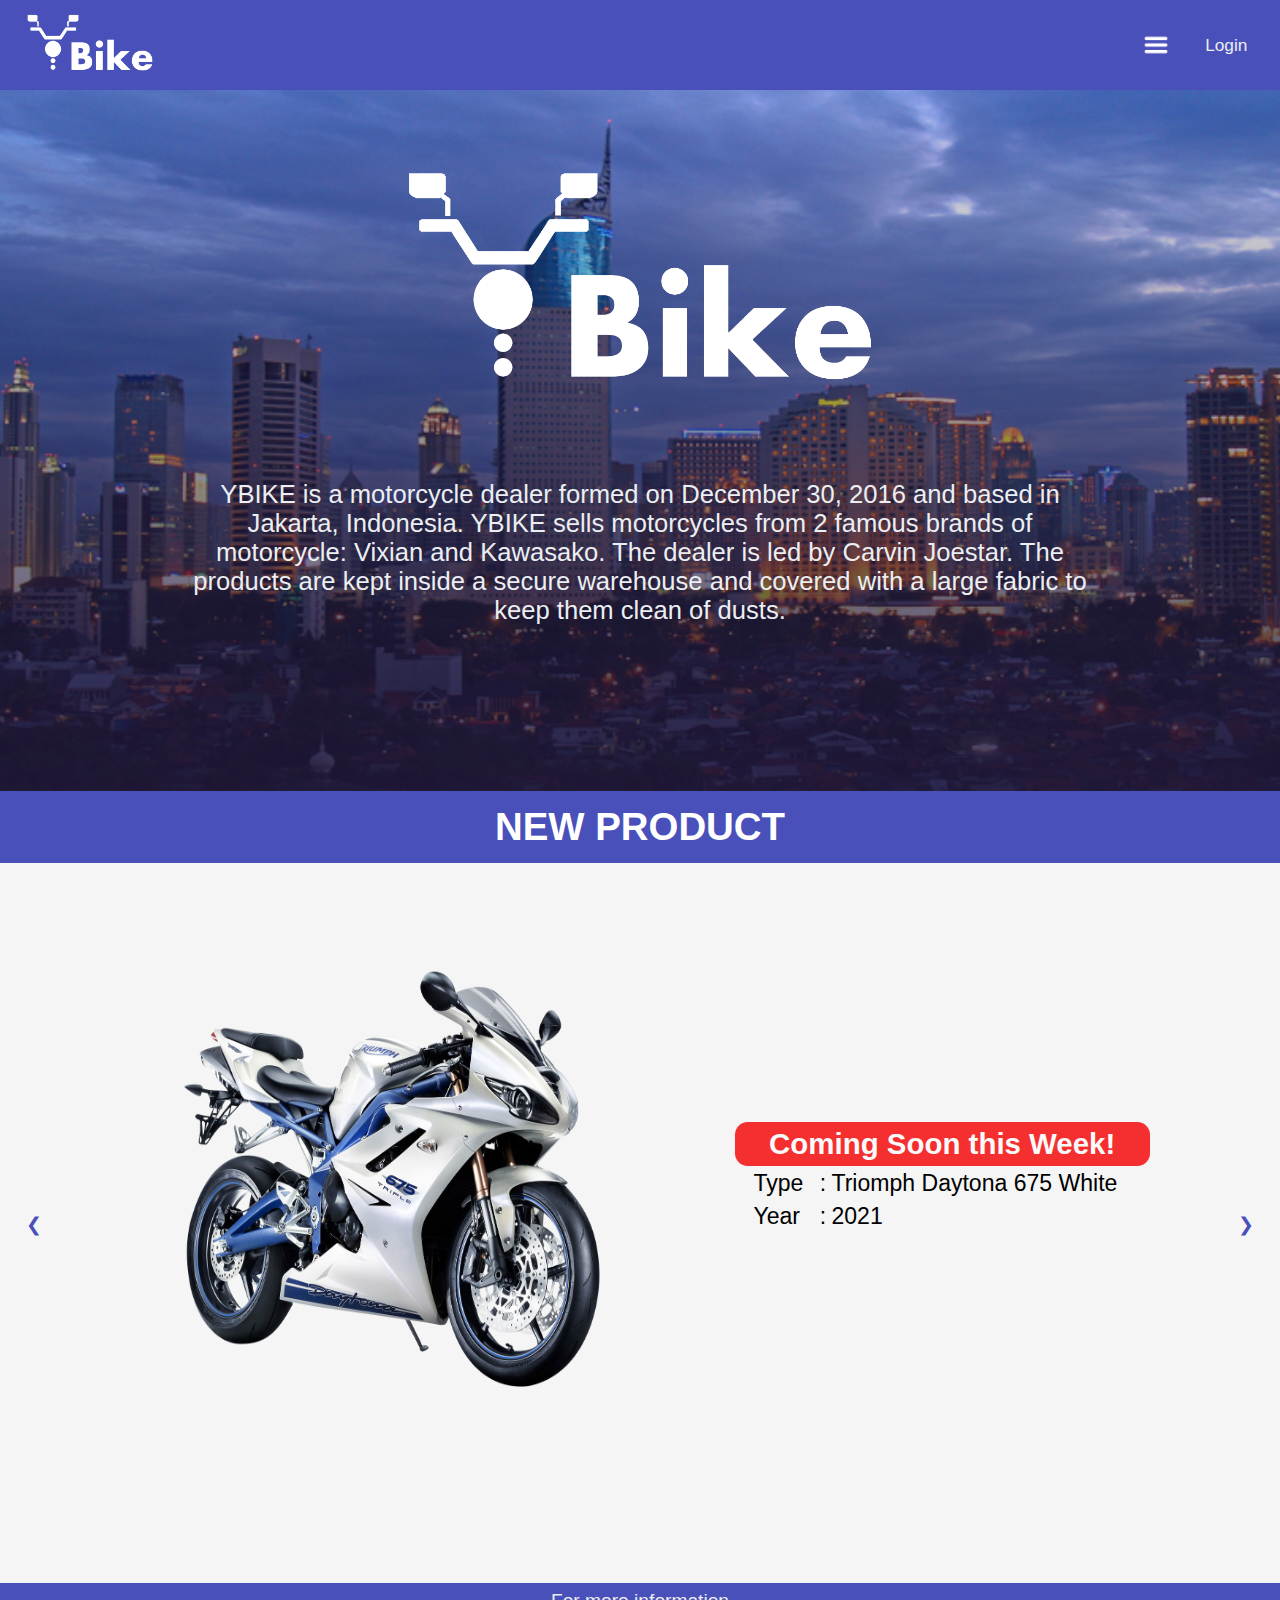
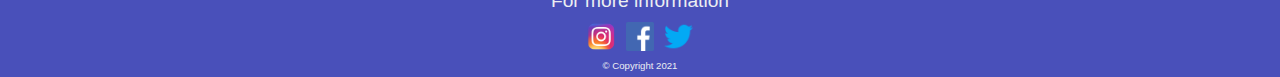
<file: Ybike/index.html>
<!DOCTYPE html>
<html lang="en">
<head>
    <meta charset="UTF-8">
    <meta http-equiv="X-UA-Compatible" content="IE=edge">
    <meta name="viewport" content="width=device-width, initial-scale=1.0">
    <title>Home</title>
    <link rel="stylesheet" href="style.css">
    <link rel="stylesheet" href="login.css">
    <link rel="icon" href="Assets/Logo.png" type="image/icon type">
</head>
<body>
    <header>
        <div class="logo">
            <a href="index.html">
                <img src="Assets/Logo.png" alt="Logo">
            </a>
            
                <div class="profileMenu">
                    <div class="dropdown">
                        <button class="dropbtn">
                            <img src="Assets/Buttonn.png" id="btn1" alt="">
                        </button>
                        <div id="Dropdown" class="dropdown-content">
                          <a href="index.html">Home</a>
                          <a href="product.html">Product</a>
                          <a href="gallery.html">Gallery</a>
                          <a href="Services.html">Services</a>
                        </div>
                    </div>
               

                    <div class="login">
                            <a href="login.html">Login</a>
                    </div>

                </div>

        </div>
    </header>

    <main>


        <div class="profile">

            <img src="Assets/Logo.png" alt="" class="logobesar">            
           <div class="info1">
            YBIKE is a motorcycle dealer formed on December 30, 2016 and based in Jakarta, Indonesia. YBIKE sells motorcycles from 2 famous brands of motorcycle: Vixian and Kawasako. The dealer is led by Carvin Joestar. The products are kept inside a secure warehouse and covered with a large fabric to keep them clean of dusts.             
           </div>
            

        </div>

        <!-- image slide-->
        <div class="news">

            <div class="slider">
                <div class="slider-image">
                    <div class="contentType">NEW PRODUCT</div>
                    <div class="containerProduct">
                        <div class="content">
                            <div class="imgContent">
                                <img src="Assets/product1.png" id="p1" alt="product_1">
                            </div>
                            <div class="captionSlide">
                                <div class="comming">
                                    Coming Soon this Week!
                                </div>
                                <div class="row">
                                    <div class="blank"></div>
                                    <div class="p1">Type</div> 
                                    <div class="p2">:</div>
                                    <div class="p3">Triomph Daytona 675 White</div>
                                </div>
                                <div class="row">
                                    <div class="blank"></div>
                                    <div class="p1">Year</div> 
                                    <div class="p2">:</div>
                                    <div class="p3">2021</div>
                                </div>
                            </div>
                        </div>  
                    </div>                  
                </div>

                <div class="slider-image">
                    <!-- <img src="Assets/product2.png" alt="news-2"> -->
                    <!-- <div class="caption">Join our exhibition on 28 June 2021</div> -->
                    <div class="contentType">NEW PRODUCT</div>
                    <div class="containerProduct">
                        <div class="content">
                            <div class="imgContent">
                               <img src="Assets/product2.png" id ="p1" alt="product_2">
                            </div>
                            <div class="captionSlide">
                                <div class="comming2">
                                    MOST WANTED
                                </div>
                                <div class="row">
                                    <div class="blank"></div>
                                    <div class="p1">Type</div> 
                                    <div class="p2">:</div>
                                    <div class="p3">Ducati Streetfighter 848 Yellow</div>
                                </div>
                                <div class="row">
                                    <div class="blank"></div>
                                    <div class="p1">Year</div> 
                                    <div class="p2">:</div>
                                    <div class="p3">2021</div>
                                </div>
                            </div>
                        </div>
                    </div>
                </div>
                
                <div class="slider-image">
                    <!-- <div class="containerProduct"> -->
                        <div class="contentType">
                            NEWS
                        </div>
                        

                        <div class="content1">
                            <div class="captionSlide1">
                                <div id="cs1">
                                    Join our exhibition on 28 June 2021
                                </div>
                                <div id="cs2">
                                    See you soon!
                                </div>
                            </div>
                            
                            <img src="Assets/news-2.jpg" id="p2" alt="news_2">
                        </div>
                    <!-- </div> -->
                </div>
                <a class="prev" onclick="goTo(-1)">&#10094;</a>
                <a class="next" onclick="goTo(1)">&#10095;</a>
            </div>
        </div>
    </main>
    <footer>
        <div class="info">
            <p id="fmi">For more information</p>
            <div class="sosmed">
                <div class="soc">
                    <a href="https://instagram.com">
                        <img src="Assets/instagram.png" id="scm" alt="Instagram">
                    </a>
                </div>
                <div class="soc">
                    <a href="https://facebook.com">
                        <img src="Assets/facebook.png" id="scm" alt="Facebook">
                    </a>
                </div>
                
                <div class="soc">
                    <a href="https://twitter.com">
                        <img src="Assets/twitter.png" id="scm" alt="Twitter">
                    </a>
                </div>

            </div>
            <div class="copyright">
                <p>&copy; Copyright 2021</p>
            </div>
        </div>
    </footer>
    <script src="main.js"></script>
</body>
</html>
</file>
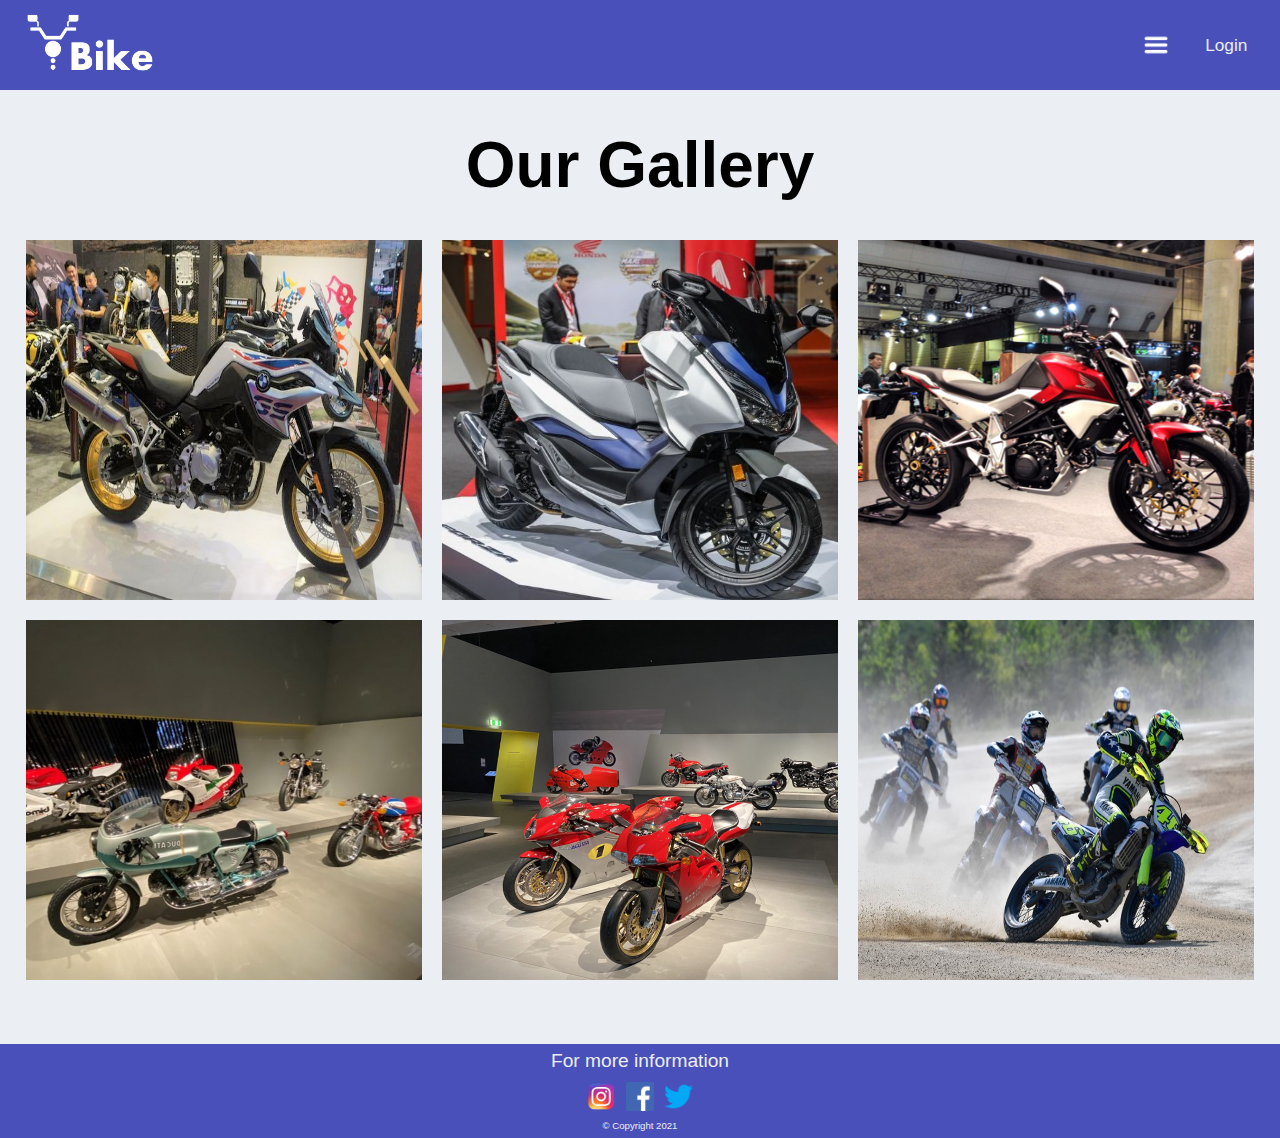
<file: Ybike/gallery.html>
<!DOCTYPE html>
<html lang="en">
<head>
    <meta charset="UTF-8">
    <meta http-equiv="X-UA-Compatible" content="IE=edge">
    <meta name="viewport" content="width=device-width, initial-scale=1.0">
    <title>Gallery</title>
    <link rel="stylesheet" href="gallery.css">
    <link rel="stylesheet" href="style.css">
    <link rel="icon" href="Assets/Logo.png" type="image/icon type">
</head>

<body>
    <header>
      <div class="logo">
        <a href="index.html">
          <img src="Assets/Logo.png" alt="Logo">
        </a>
        
        <div class="profileMenu">
          <div class="dropdown">
            <button class="dropbtn">
              <img src="Assets/Buttonn.png" id="btn1" alt="">
            </button>

            <div id="Dropdown" class="dropdown-content">
              <a href="index.html">Home</a>
              <a href="product.html">Product</a>
              <a href="gallery.html">Gallery</a>
              <a href="Services.html">Services</a>
            </div>
          </div>
              
          <div class="login">
            <a href="login.html">Login</a>
          </div>
        </div>
      </div>
    </header>

    <Menu>
      <div class="Gal1">
          <h2>Our Gallery</h2>

          <div class="grid">
            <article class="List">
                <a class="tittle" href="Assets/Motor3.jpg">
                  <div class="box">2015</div>
                  <div class="textpergrid">
                    <h3>22-23 February 2015</h3>
                    <p> <span>Motorbike Competition 2015</span>. A YBike monthly competition that offers a new model motorcycle as a prize for the winner.</p>
                  </div>
                </a>
          
                <div class="image">
                  <img src="Assets/Motor3.jpg" alt="2015">
                </div>
            </article>
        
            <article  class="List">
                <a class="tittle" href="Assets/Motor2.jpg">
                  <div class="box">2016</div>

                  <div class="textpergrid">
                    <h3>16-19 March 2016</h3>
                        <p> <span>Motorcycle Show 2016</span>. A YBike annual motorcycle show to gain enthusiast from motorcycle lovers and offers free test drive during the event.
                        </p>
                  </div>
                </a>
          
                <div class="image">
                  <img src="Assets/Motor2.jpg" alt="2016">
                </div>
            </article>
        
            <article  class="List">
                <a class="tittle" href="Assets/moto1.png">
                  <div class="box">2017</div>
                  <div class="textpergrid">
                    <h3>10-14 January 2017</h3>
                      <p> <span>Motorcycle Exhibition 2017</span>. Display new model of Kawasako and Vixian also provides free test drive.
                      </p>                   
                  </div>
                </a>
          
                <div class="image">
                  <img src="Assets/moto1.png" alt="2017">
                </div>
            </article>
        
            <article class="List">
                <a class="tittle" href="Assets/moto2.jpg">
                  <div class="box">2018</div>
                  <div class="textpergrid">
                    <h3>2-4 September 2018</h3>
                        <p> <span>Motorbike Exhibition 2018</span>. Exhibition that provides the detail and history of motorcycle which explained by the guide.</p>
                  </div>
                </a>
          
                <div class="image">
                  <img src="Assets/moto2.jpg" alt="2018">
                </div>
            </article>

            <article  class="List">
                <a class="tittle" href="Assets/moto3.png">
                  <div class="box">2019</div>
                  <div class="textpergrid">
                    <h3>7-10 October 2019</h3>
                        <p> <span>Motorbike Exhibition 2019</span>. Display new model of Kawasako and Vixian also provides free test drive.</p>
                  </div>
                </a>
          
                <div class="image">
                  <img  src="Assets/moto3.png" alt="2019">
                </div>
            </article>

            <article  class="List">
                <a class="tittle" href="Assets/moto4.jpg">
                  <div class="box">2020</div>
                  <div class="textpergrid">
                   <h3>16-20 June 2020</h3>
                      <p> <span>Motorbike Race 2020</span>. Competitive race held by YBike with over 20 races held each day.</p>
                  </div>
                </a>
          
                <div class="image">
                  <img  src="Assets/moto4.jpg" alt="2020">
                </div>
            </article>
        </div>
      </div> 
    </Menu>  

    <footer>
      <div class="info">
          <p id="fmi">For more information</p>
          <div class="sosmed">
              <div class="soc">
                  <a href="https://instagram.com">
                      <img src="Assets/instagram.png" id="scm" alt="Instagram">
                  </a>
              </div>
              
              <div class="soc">
                  <a href="https://facebook.com">
                      <img src="Assets/facebook.png" id="scm" alt="Facebook">
                  </a>
              </div>
              
              <div class="soc">
                  <a href="https://twitter.com">
                      <img src="Assets/twitter.png" id="scm" alt="Twitter">
                  </a>
              </div>
          </div>
          
          <div class="copyright">
              <p>&copy; Copyright 2021</p>
          </div>
      </div>
    </footer>

</body>

</html>
</file>
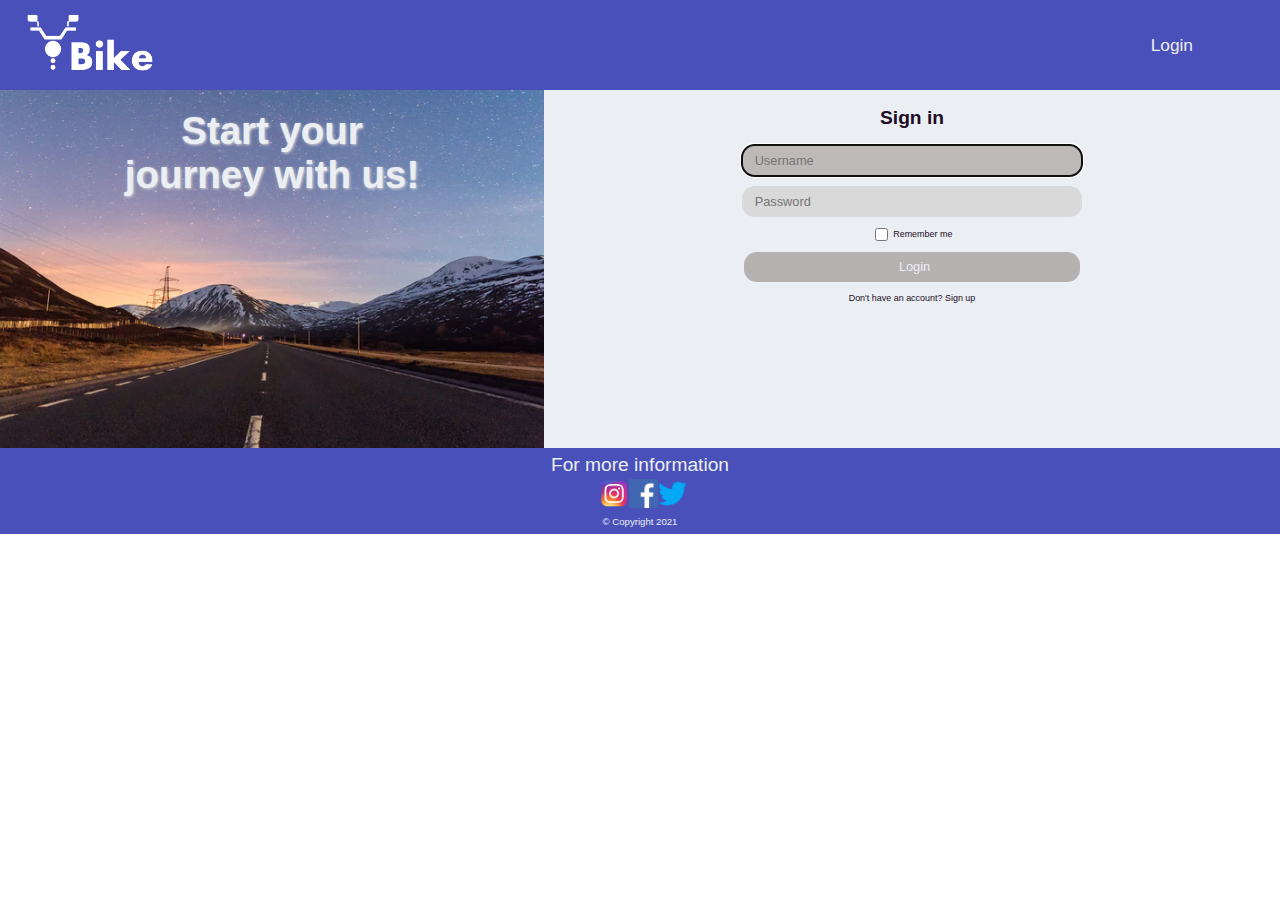
<file: Ybike/login.html>
<!DOCTYPE html>
<html lang="en">
<head>
    <meta charset="UTF-8">
    <meta http-equiv="X-UA-Compatible" content="IE=edge">
    <meta name="viewport" content="width=device-width, initial-scale=1.0">
    <title>YBike</title>
    <link rel="stylesheet" href="style.css">
    <link rel="stylesheet" href="login.css">
    <link rel="icon" href="Assets/Logo.png" type="image/icon type">
</head>
<body>
    <header>
        <div class="logo">
            <a href="index.html">
                <img src="Assets/Logo.png" alt="Logo">
            </a>
            <div class="login">
                <a href="login.html">Login</a>
            </div>
        </div>
    </header>
    <main>
            <div class="split">
                <div class="left">
                    <p>Start your journey with us!</p>
                </div>
                <div class="right">
                        <form action="index.html">
                            <h1>Sign in</h1>
                            <div class="grid-form">
                                <div class="form-item">
                                    <input type="text" class="form-input" autofocus placeholder="Username">
                                </div>
                                <div class="form-item">
                                    <input type="password" class="form-input" autofocus placeholder="Password">
                                </div>
                                <!-- remember-me masih belum di tengah itemnya -->
                                <div class="form-item">
                                    <div class="remember-me"> 
                                        <p><input type="checkbox"> Remember me</p>
                                    </div>
                                </div>
                                <div class="form-item">
                                    <input type="submit"  class="form-submit" id="login" value="Login">
                                </div>
                                <div class="form-item">
                                    <div class="signup">
                                        <p>Don't have an account? <a href="signup.html">Sign up</a></p>
                                    </div>
                                </div>
                            </div>
                        </form>
                </div>
            </div>
    </main>
    <footer>
        <div class="info">
            <p>For more information</p>
            <div class="sosmed">
                <a href="https://instagram.com">
                    <img src="Assets/instagram.png" alt="Instagram">
                </a>
                <a href="https://facebook.com">
                    <img src="Assets/facebook.png" alt="Facebook">
                </a>
                <a href="https://twitter.com">
                    <img src="Assets/twitter.png" alt="Twitter">
                </a>
            </div>
            <div class="copyright">
                <p>&copy; Copyright 2021</p>
            </div>
        </div>
    </footer>
</body>
</html>
</file>
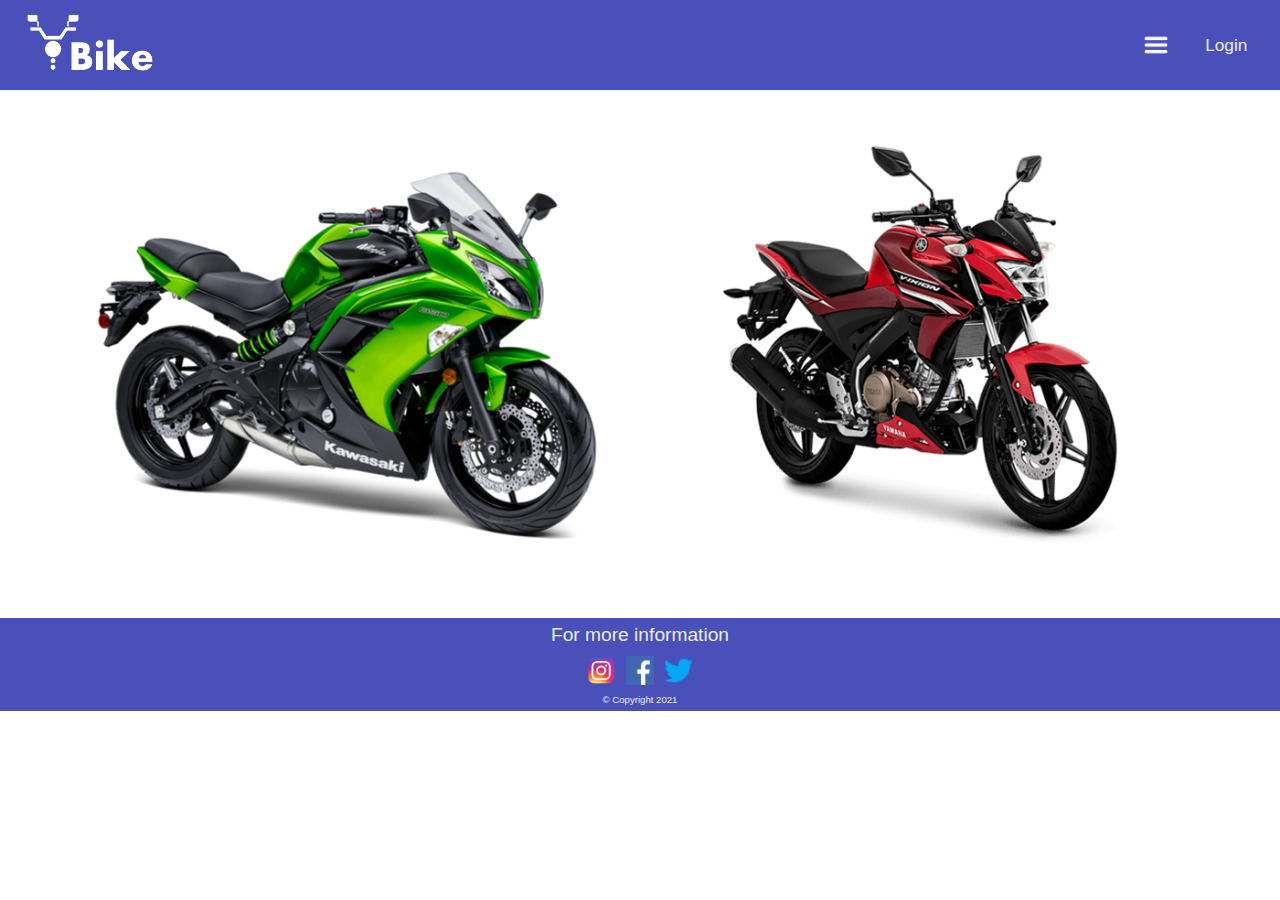
<file: Ybike/Services.html>
<!DOCTYPE html>
<html lang="en">
<head>
    <meta charset="UTF-8">
    <meta http-equiv="X-UA-Compatible" content="IE=edge">
    <meta name="viewport" content="width=device-width, initial-scale=1.0">
    <title>Services</title>
    <link rel="stylesheet" href="style.css">
    <link rel="stylesheet" href="Services.css">
    <link rel="icon" href="Assets/Logo.png" type="image/icon type">
</head>
<body>
    <header>
        <div class="logo">
            <a href="index.html">
                <img src="Assets/Logo.png" alt="Logo">
            </a>
            
                <div class="profileMenu">
                    <div class="dropdown">
                        <button class="dropbtn">
                            <img src="Assets/Buttonn.png" id="btn1" alt="">
                        </button>
                        <div id="Dropdown" class="dropdown-content">
                          <a href="index.html">Home</a>
                          <a href="product.html">Product</a>
                          <a href="Gallery.html">Gallery</a>
                          <a href="Services.html">Services</a>
                        </div>
                    </div>
               

                    <div class="login">
                            <a href="login.html">Login</a>
                    </div>

                </div>

        </div>
    </header>

    <main>
        <form action="">
            <div class="choose-product" id="hide-content">
                <div class="product kawasako">
                    <button id="kawasako-btn" class="kawasako-btn">
                        <img src="Assets/Kawasako.png" alt="kawasako">
                    </button>
                </div>
                <div class="product vixian">
                    <button id="vixian-btn" class="vixian-btn">
                        <img src="Assets/Vixian.png" alt="vixian">
                    </button>
                </div>
            </div>
            <div class="input-form" id="input-form">
                <div class="kawasako-pict" id="kawasako-pict">
                    <img src="Assets/Kawasako.png" alt="Kawasako">
                </div>
                <!-- <div class="vixian-pict" id="kawasako-pict">
                    <img src="Assets/Vixian.png" alt="Vixian">
                </div> -->
                <div class="kawasako-form" id="detail-form">
                    <!-- <div class="input">
                    <p><label for="bike">Choose a motorcycle:</label></p>
                    <select name="bike" id="bike">
                        <option value="kawasako">Kawasako</option>
                        <option value="vixian">Vixian</option>
                    </select>
                    </div> -->
                    <div class="input">
                        <select name="color" id="color">
                            <option value="default">Choose color</option>
                            <option value="yellow">Yellow</option>
                            <option value="green">Green</option>
                            <option value="red">Red</option>
                        </select>
                    </div>
                    <div class="input">
                        <input type="number" placeholder="Quantity">
                    </div>
                    <div class="input">
                        <input type="text" placeholder="Name">
                    </div>
                    <div class="input">
                        <input type="text" placeholder="Phone">
                    </div>
                    <div class="input">
                        <input type="text" placeholder="Address">
                    </div>
                    <div class="input">
                        <input type="submit" value="Submit">
                    </div>
                </div>
            </div>
        </form>
    </main>
    <footer>
        <div class="info">
            <p id="fmi">For more information</p>
            <div class="sosmed">
                <div class="soc">
                    <a href="https://instagram.com">
                        <img src="Assets/instagram.png" id="scm" alt="Instagram">
                    </a>
                </div>
                <div class="soc">
                    <a href="https://facebook.com">
                        <img src="Assets/facebook.png" id="scm" alt="Facebook">
                    </a>
                </div>
                
                <div class="soc">
                    <a href="https://twitter.com">
                        <img src="Assets/twitter.png" id="scm" alt="Twitter">
                    </a>
                </div>

            </div>
            <div class="copyright">
                <p>&copy; Copyright 2021</p>
            </div>
        </div>
    </footer>
    <script src="services.js"></script>
</body>
</html>
</file>
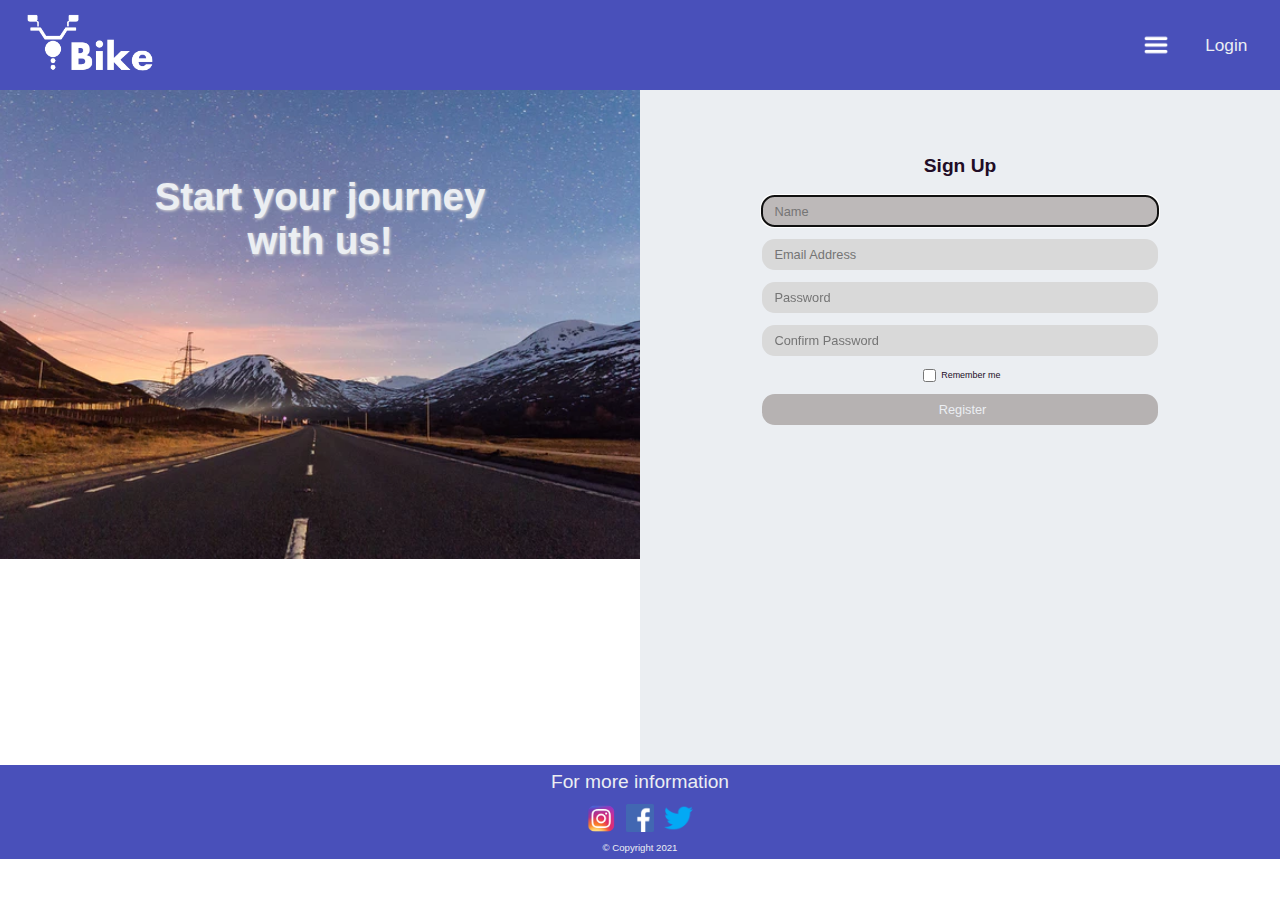
<file: Ybike/signup.html>
<!DOCTYPE html>
<html lang="en">
<head>
    <meta charset="UTF-8">
    <meta http-equiv="X-UA-Compatible" content="IE=edge">
    <meta name="viewport" content="width=device-width, initial-scale=1.0">
    <title>YBike</title>
    <link rel="stylesheet" href="style.css">
    <link rel="stylesheet" href="signup.css">
    <link rel="icon" href="Assets/Logo.png" type="image/icon type">
</head>
<body>
    <header>
        <div class="logo">
            <a href="index.html">
                <img src="Assets/Logo.png" alt="Logo">
            </a>
            
            <div class="profileMenu">
                <div class="dropdown">
                    <button class="dropbtn">
                        <img src="Assets/Buttonn.png" id="btn1" alt="">
                    </button>
                    <div id="Dropdown" class="dropdown-content">
                        <a href="index.html">Home</a>
                        <a href="product.html">Product</a>
                        <a href="gallery.html">Gallery</a>
                        <a href="Services.html">Services</a>
                    </div>
                </div>
               
                <div class="login">
                    <a href="login.html">Login</a>
                </div>
            </div>
        </div>
    </header>
    <main>
            <div class="split">
                <div class="left">
                    <p>Start your journey with us!</p>
                </div>
                <div class="right">
                        <form action="index.html">
                            <h1>Sign Up</h1>
                            <div class="grid-form">
                                <div class="form-item">
                                    <input type="text" class="form-input" autofocus placeholder="Name">
                                </div>
                                <div class="form-item">
                                    <input type="text" class="form-input" autofocus placeholder="Email Address">
                                </div>
                                <div class="form-item">
                                    <input type="password" class="form-input" autofocus placeholder="Password">
                                </div>
                                <div class="form-item">
                                    <input type="password" class="form-input" autofocus placeholder="Confirm Password">
                                </div>

                                <div class="form-item">
                                    <div class="remember-me"> 
                                        <p><input type="checkbox"> Remember me</p>
                                    </div>
                                </div>
                                <div class="form-item">
                                    <input type="submit"  class="form-submit" value="Register">
                                </div>
                            </div>
                        </form>
                </div>
            </div>
    </main>
    <footer>
        <div class="info">
            <p id="fmi">For more information</p>
            <div class="sosmed">
                <div class="soc">
                    <a href="https://instagram.com">
                        <img src="Assets/instagram.png" id="scm" alt="Instagram">
                    </a>
                </div>
                <div class="soc">
                    <a href="https://facebook.com">
                        <img src="Assets/facebook.png" id="scm" alt="Facebook">
                    </a>
                </div>
                
                <div class="soc">
                    <a href="https://twitter.com">
                        <img src="Assets/twitter.png" id="scm" alt="Twitter">
                    </a>
                </div>

            </div>
            <div class="copyright">
                <p>&copy; Copyright 2021</p>
            </div>
        </div>
    </footer>
</body>
</html>
</file>
<file: Ybike/style.css>
* {
    margin: 0;
    padding: 0;
    font-family:'Lucida Sans', 'Lucida Sans Regular', 'Lucida Grande', 'Lucida Sans Unicode', Geneva, Verdana, sans-serif;
    font-size: 1.5vw;
    --font-color: #EBEEF2;
    --nav-color: #4950ba;;
    --login-color: #d9dde4;
}

a {
    color: inherit;
    text-decoration: none;
    font-size: inherit;
    font-family: inherit;
}

header {
    background-color: var(--nav-color);;
    color: var(--font-color);
    position: fixed;
    width: 100%;
    z-index: 1000;
}

/* header img {
    width: 8%;
} */

header a {
    font-size: 90%;
}

.logo {
    display: flex;
    justify-content: space-between;
    align-items: center;
    padding: 1% 2%;
}

.logo img {
    width: 10vw;
}

.login {
    padding: 1% 5%;
    /* width: 10%; */
    text-align: center;
}

.login:hover {
    background-color: rgba(0, 45, 129, 0.418);
    /* background-color: var(--login-color); */
    transition: 0.6s ease;
}

.login:active {
    transform: scale(0.98);
}

/* .btnmenlog{
    display: flex;
    justify-content: space-between;
    align-items: center;
    width: 2%;;
} */

#btn1{
    width: 30%;
    /* padding: 20%; */
}
.profileMenu{
    display: flex;
    justify-content: space-between;
    align-items: center;
    width: 11vw;
}

.dropbtn {
    background-color: transparent;
    /* padding: 16px; */
    border: none;
    cursor: pointer;
    display: flex;
    justify-content: center;
    width:auto;
    /* height: 3vh; */
}

/* .dropdown:hover {
    color: rgb(46, 43, 43);
    background-color: var(--login-color);
    transition: 0.6s ease;
} */


/* img{
    width: 2vw;
} */
  
.dropbtn:hover, .dropbtn:focus 
{
    background-color: rgba(0, 45, 129, 0.418);
    transition: 0.6s ease;
}
.dropdown{
    float:left;
    position: relative;
    display: inline-block;
    /* width: 2vw; */
}

.dropdown:hover .dropdown-content {
    display: block;

}

.dropdown:hover .dropbtn{
    background-color: rgba(0, 45, 129, 0.418);

}
  
.dropdown-content {
    display: none;
    position: absolute;
    background-color: white;
    min-width: 150px;
    /* width: 100%; */
    overflow: auto;
    /* box-shadow: 0px 8px 16px 0px rgba(0,0,0,0.2); */
    left: 0;
    z-index: 1;
}
  
  .dropdown-content a {
    color: black;
    padding: 12px 16px;
    display: block;
  }
  
  .dropdown a:hover {
      background-color: #ddd;
    }
  
  .show {
      display: block;
    }



/* .profile img{
    display: block;
    position: left;
    margin-left: 35x;
} */

/* .navbar {
    background-color: #8388cf;
    display: flex;
    justify-content: space-around;
}

.navbar ul {
    text-align: center;
}

header ul {
    list-style: none;
    display: flex;
    justify-content: space-around;
}

header li {
    padding: 5%;
    color: black;
} */

/* #menuButton{
    position: absolute;
    margin-top: 50px;
    width: 20px;
} */

.profile {
    display: flex;
    flex-direction: column;
    justify-content: center;
    align-items: center;
    /* background-image: url('Assets/Company.png'); */
    background:linear-gradient(rgba(255, 255, 255, 0), rgba(33, 24, 58, 0.856)), url(Assets/Company2.jpg);
    background-position: center;
    background-size: cover;
    padding:13%;
}

.profile img{
    width: 50%;
    /* background-color: #11154b54;
    padding: 1% 1%;
    border-radius: 10%; */
}

/* .profile:after {
    content:"";
    position: fixed;
    top: 0; bottom: 0; left: 0; right: 0; 
    background: rgba(0,0,0,0.1);
    pointer-events: none;
  } */


/* .profile h1 {
    color: var(--font-color);
    font-size: 5vw;
} */

.info1{
    width: 70vw;
}

.profile .info1 {
    padding-top: 10%;
    color: var(--font-color);
    font-size: 2vw;
    text-align: center;
}


/* menu */
.containerProduct{
    background-color: whitesmoke;
    height: 80vh;
}

.contentType{
    /* position: fixed; */
    display: flex;
    justify-content: center;
    align-items: center;
    text-align: center;
    font-size: 3vw;
    font-weight: bolder;
    font-family:Arial, Helvetica, sans-serif;
    color: white;
    width: 97.8%;
    padding: 1.1%;
    /* padding-left: 42.5%;
    padding-right: 37.5%; */
    background-color:var(--nav-color);

}

.content{
    display: flex;
    justify-content: space-between;
    align-items: center;
    padding: 7% 4%;
    /* padding-top: 10%;
    padding-right: 13%; */
}

.imgContent{
    display: flex;
    justify-content: center;
    align-items: center;
    /* width: 80%; */
    padding: 0 10%;
}

#p1{
    height: 50vh;
    width: 35vw;
    /* height: 10%;
    width: 60%; */
    /* padding: 0 7%; */
}

.captionSlide{
    display: flex;
    flex-direction: column;
    /* justify-content: center; */
    align-items: left;
    width: 50vw;
}

.comming{
    padding: 1% 2%;
    font-size: 2.3vw;
    font-weight: bolder;
    font-family: Helvetica, sans-serif;
    color: rgb(250, 250, 250);
    background-color: rgb(245, 47, 47);
    border-radius: 1vw;
    width: 80%;
    display: flex;
    justify-content: center;
}

.comming2{
    padding: 1% 1%;
    font-size: 2.3vw;
    font-weight: bolder;
    font-family: Helvetica, sans-serif;
    color: rgb(250, 250, 250);
    background-color: rgb(245, 47, 47);
    border-radius: 1vw;
    width: 50%;
    display: flex;
    justify-content: center;
}

.row{
    display: flex;
    justify-content:space-evenly;
    width: 100%;
    align-items: flex-start;
    text-align: left;
    padding: 0.7% 0;
}

.blank{
    width: 3%;
}

.p1{
    width: 13%;
    font-size: 1.8vw;
    font-family: arial, Helvetica, sans-serif;
}

.p2{
    width: 2%;
    font-size: 1.8vw;
    font-family: arial, Helvetica, sans-serif;
}

.p3{
    width: 80%;
    font-size: 1.8vw;
    font-family: arial, Helvetica, sans-serif;
}







/* #n1{
    color: white;
    text-align: center;
    font-size: 3vw;
    padding: 1.4%;
    padding-left: 41%;
    padding-right: 39%;
    z-index: 1;
} */

#p2{
    height: 80vh;
    filter: brightness(50%);
}

#cs1{
    /* position: absolute; */
    font-size: 4.9vw;
    font-family: Helvetica, sans-serif;
    font-weight: bold;
    /* margin: 19% 6%;
    padding: 1%; */
    /* background-color: #dce0ffc7; */
    color: white;
    z-index: 1;
}

#cs2{
    /* position: absolute; */
    font-size: 1.5vw;
    font-family: Helvetica, sans-serif;
    font-weight: bold;
    padding: 2vh;
    color: white;
    z-index: 1;
}

.captionSlide1{
    position: absolute;
    width: 98.7vw;
    display: flex;
    flex-direction: column;
    align-items: center;

}

.content1{
    display: flex;
    align-items: center;
}

 /* image slide */
/* .slider img {
    width: 75%;
    height: 37em;
} */

.news {
    box-sizing: border-box;
}

.slider {
    margin: auto;
    position: relative;
    max-width: 100vw;
}

.slider-image {
    display: none;
}

.slider-image img {
    vertical-align: middle;
    width: 100%;
    height: 33rem;
}

.prev {
    border-radius: 0 1vw 1vw 0;
}

.next {
    right: 0;
    border-radius: 1vw 0 0 1vw;
}

.prev, .next {
    top: 50%;
    position: absolute;
    cursor: pointer;
    color: var(--nav-color);
    transition: 0.6s ease;
    padding: 2vw;
    user-select: none;
}

.prev:hover, .next:hover {
    background-color: #11154bb9;
    color: white;
}

footer {
    background-color: var(--nav-color);
    text-align: center;
    color: var(--font-color);
}

#fmi{
    font-size: 1.5vw;
    /* font-family: Helvetica, sans-serif; */
    /* font-weight: bold; */
    /* padding-top: 1%; */
    padding-bottom: 0.5%;
}

footer p {
    font-size: 1.5vw;
}

.info {
    padding: 0.5%;
}

.sosmed {
    display: flex;
    justify-content: center;
}

.sosmed img {
    width: 1.5em;
    padding:10% 12%;
}

.soc{
    width: 3vw;
}


.copyright p {
    font-size: 50%;
    /* padding-top: 0.5%;
    padding-bottom: 1%; */
    
}
</file>
<file: Ybike/login.css>
body {
    --background-color: #D9D9D9;
    --background-color-input: #bdb9b9;
    --button-color: #b6b2b2;
    --buton-color-dark: #9b9292;
    --font-color: #f2f2f2;
    --font-color-right: #210C26;
    --font-shadow: #dad8d8;
}

input[type=text], [type=password] {
    border: none;
    background-color: var(--background-color);
    border-radius: 1vw;
    font-size: 1vw;
    padding: 0.6em 0.6em 0.6em 1em;
    width: 60%;
}

input[type=submit] {
    border: none;
    border-radius: 1vw;
    background-color: var(--button-color);
    width: 63%;
    font-size: 1vw;
    padding: 0.6em 0.6em 0.6em 1em;
    color: var(--font-color);
    font-weight: lighter;
}

input[type=checkbox] {
    width: 1.5vw;
}

.split {
    display: flex;
    text-align: center;
}

.left {
    /* background-color: #210C26; */
    background-image: url('Assets/login.jpg');
    background-repeat: no-repeat;
    background-size: cover;
    background-position: center;
    color: var(--font-color);
    width: 50%;
    height: 35vw;
}

.left p {
    font-size: 2rem;
    font-weight: bold;
    text-align: center;
    padding: 20%;
    text-shadow: 1px 1px 3px var(--font-shadow);
}

.right {
    background-color: var(--font-color);
    color: var(--font-color-right);
    width: 50%;
    padding:  5rem;
}

.right h1 {
    padding: 2%;
}

.form-item {
    padding: 1%;
}

.form-item:active {
    transform: scale(0.98);
}

.form-input:focus {
    background: var(--background-color-input);
}

.form-submit:active, .form-submit:hover {
    background: var(--buton-color-dark);
}

.remember-me input, p {
    vertical-align: middle;
    font-size: 0.7vw;
}

.signup a:hover {
    text-decoration: underline;
}

.signup p, .signup a {
    font-size: 0.7vw;
}
</file>
<file: Ybike/gallery.css>
body {
    font-family: -apple-system, BlinkMacSystemFont, 'Segoe UI', Roboto, Oxygen, Ubuntu, Cantarell, 'Open Sans', 'Helvetica Neue', sans-serif;
    background: var(--font-color);
}

.Gal1{
    font-size: 5vw;
    font-family: Helvetica, sans-serif;
    font-weight: bold;
    text-align: center;

    display: flex;
    flex-direction: column;
    align-items: center;

    padding-bottom: 5%;
}

h2 {
    /* text-align: center;
    font-size: 5vw; 
    padding-top: 10%; */
    padding-top: 10%;
    padding-bottom: 3%;
    font-size: 5vw;
    font-family: Helvetica, sans-serif;
    font-weight: bold;
    text-align: center;
}

.grid {
    display: grid;
    grid-template-columns: auto auto auto;
    grid-gap: 1em;

    /* position: relative; */
    /* width: 50%; */

}

.grid img{
    width: 100%;
    height: 100%;
}

.List {
    position: relative;
 }

.image{
    overflow: hidden;
    width : 31vw;
    height: 40vh;
}

@media screen and (max-width: 500px) {
    .image {
        height: 30vh;
    }
}

.tittle {
    font-size: 1.5em;
    font-weight: bold;
    font-family: Helvetica, sans-serif;
    z-index: 1;
    position: absolute;
    left: 0;
    height: 100%;
    width: 100%;
    opacity: 0;
    transition: opacity .5s;
    background: rgba(25, 19, 70, 0.527);
    color: white;

    
    display: flex;
    align-items: center;
    justify-content: center;
    
}

.box{
    display: flex;
    align-items: center;
    justify-content: center;
    width: 30%;
    height: 10%;
    border: 3px solid white;
    font-family: Helvetica, sans-serif;
    font-size: 2vw;
}


.List:hover .tittle {
    opacity: 1;
}

.List:hover .image img {
    filter: blur(4px);
}

.tittle{
    display: flex;
    flex-direction: column;
    font-weight: lighter;
}

.textpergrid{
    padding: 5% 8%;
    padding-bottom: 0;
    text-align: justify;
}
.textpergrid h3{
    text-align: center;
    padding-bottom: 2%;
}
</file>
<file: Ybike/Services.css>
body {
    --background-color-input: #bdb9b9;
    --button-color: #b6b2b2;
    --buton-color-dark: #9b9292;
}

form {
    padding: 10vw 5vw 5vw 5vw;
    text-align: center;
}

.choose-product {
    display: grid;
    grid-template-columns: repeat(2, 1fr);
}

/* .choose-product {
    display: none;
} */

.choose-product img {
    width: 40vw;
}

.choose-product button {
    border: none;
    background: none;
    border-radius: 1vw;
}

.choose-product button:hover {
    background-color: var(--login-color);
}

.input {
    padding: 1vw 0 0 0;
    display: grid;
    /* display: none; */
}

.input p {
    padding: 0 0 1vw 0;
}

.input-form {
    display: grid;
    grid-template-columns: repeat(2, 1fr);
    align-items: center;
    gap: 5vw;
}

.input-form {
    display: none;
}

#color, input[type=number], input[type=text], input[type=submit] {
    border: none;
    background-color: var(--background-color-input);
    border-radius: 1vw;
    padding: 0.5vw 1vw;
}

input[type=submit] {
    background-color: var(--button-color);
}

input[type=submit]:hover {
    background-color: var(--buton-color-dark);
}

.kawasako-pict img {
    width: 45vw;
}
</file>
<file: Ybike/signup.css>
body {
    --background-color: #D9D9D9;
    --background-color-input: #bdb9b9;
    --button-color: #b6b2b2;
    --buton-color-dark: #9b9292;
    --font-color: #f2f2f2;
    --font-color-right: #210C26;
    --font-shadow: #dad8d8;
}

input[type=text], [type=password] {
    border: none;
    background-color: var(--background-color);
    border-radius: 1vw;
    font-size: 1vw;
    padding: 0.6em 0.6em 0.6em 1em;
    width: 60%;
}

input[type=submit] {
    border: none;
    border-radius: 1vw;
    background-color: var(--button-color);
    width: 63%;
    font-size: 1vw;
    padding: 0.6em 0.6em 0.6em 1em;
    color: var(--font-color);
    font-weight: lighter;
}

input[type=checkbox] {
    width: 1.5vw;
}

.split {
    display: flex;
    /* justify-content: center; */
    text-align: center;
    height: 85vh;
    
}

.left {
    /* background-color: #210C26; */
    background-image: url('Assets/login.jpg');
    background-repeat: no-repeat;
    background-size: cover;
    background-position: center;
    color: var(--font-color);
    width: 50%;
    height: 35vw;
    padding-top: 5.8rem;
    z-index: -1;
}

.left p {
    font-size: 2rem;
    font-weight: bold;
    text-align: center;
    padding: 10% 20%;
    text-shadow: 1px 1px 3px var(--font-shadow);
}

.right {
    background-color: var(--font-color);
    color: var(--font-color-right);
    width: 50%;
    padding-top:  7.4rem;
}

.right h1 {
    padding: 2%;
}

.form-item {
    padding: 1%;
}

.form-item:active {
    transform: scale(0.98);
}

.form-input:focus {
    background: var(--background-color-input);
}

.form-submit:active, .form-submit:hover {
    background: var(--buton-color-dark);
}

.remember-me input, p {
    vertical-align: middle;
    font-size: 0.7vw;
}

.signup a:hover {
    text-decoration: underline;
}

.signup p, .signup a {
    font-size: 0.7vw;
}
</file>
